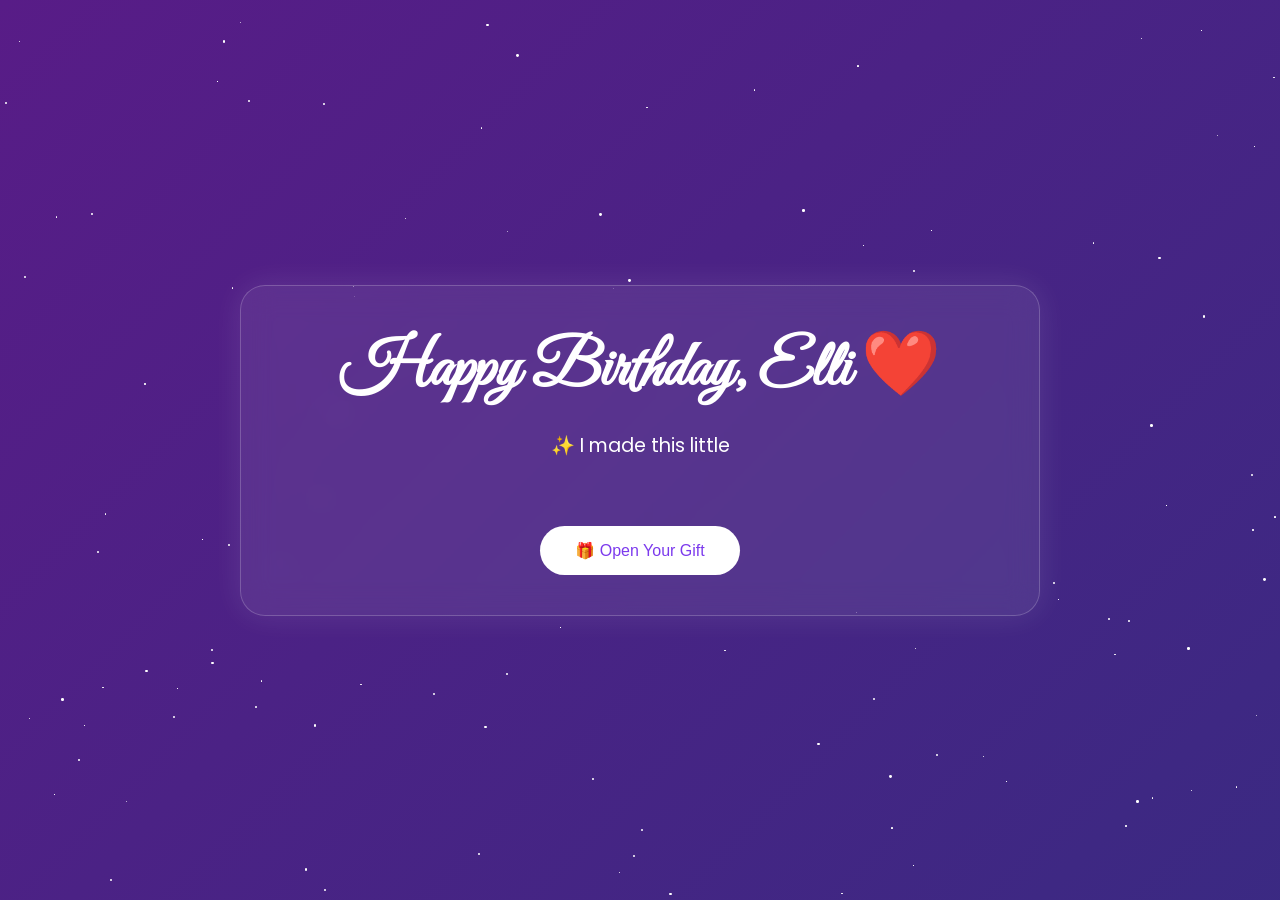
<file: index.html>
<!DOCTYPE html>
<html lang="en">
<head>
    <meta charset="UTF-8">
    <meta name="viewport" content="width=device-width, initial-scale=1.0">
    <title>Happy Birthday Elli ❤️</title>

    <link rel="stylesheet" href="style.css">

    <link href="https://fonts.googleapis.com/css2?family=Great+Vibes&family=Poppins:wght@300;400;600&display=swap" rel="stylesheet">
</head>
<body>

<div class="stars"></div>

<div class="container">

    <h1>Happy Birthday, Elli ❤️</h1>

    <p id="typing"></p>

    <button id="giftBtn">🎁 Open Your Gift</button>

    <div id="letter" class="hidden">

        <h2>A Letter For You 💌</h2>

        <p>
            Today is your special day, and I wanted to make something
            just for you.

            Even though this isn't the biggest gift in the world,
            every line of this page was made with care.

            I hope your birthday is filled with happiness, laughter,
            beautiful memories, and everything that makes you smile.

            You deserve a wonderful year ahead and countless moments
            that make you genuinely happy.

            Happy Birthday, Elli. 🎂✨
        </p>
<div class="video-container">
    <iframe
        width="100%"
        height="400"
        src="https://www.youtube.com/embed/jss9mN60WU0"
        title="Birthday Video"
        frameborder="0"
        allowfullscreen>
    </iframe>
</div>
        <h3>💖 Have the most amazing day ever 💖</h3>

    </div>

</div>

<script src="script.js"></script>

</body>
</html>
</file>
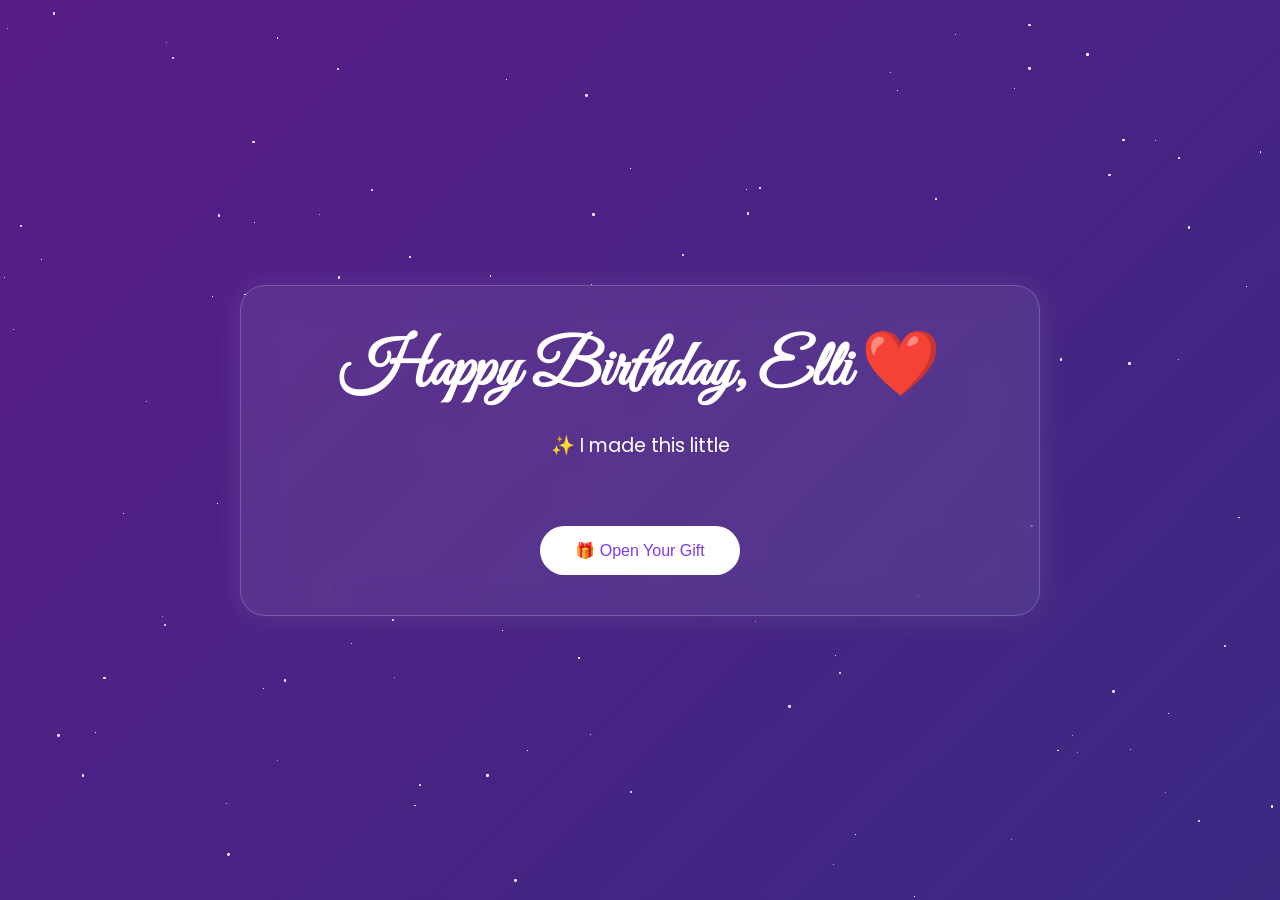
<file: Elli's birthday/index.html>
<!DOCTYPE html>
<html lang="en">
<head>
    <meta charset="UTF-8">
    <meta name="viewport" content="width=device-width, initial-scale=1.0">
    <title>Happy Birthday Elli ❤️</title>

    <link rel="stylesheet" href="style.css">

    <link href="https://fonts.googleapis.com/css2?family=Great+Vibes&family=Poppins:wght@300;400;600&display=swap" rel="stylesheet">
</head>
<body>

<div class="stars"></div>

<div class="container">

    <h1>Happy Birthday, Elli ❤️</h1>

    <p id="typing"></p>

    <button id="giftBtn">🎁 Open Your Gift</button>

    <div id="letter" class="hidden">

        <h2>A Letter For You 💌</h2>

        <p>
            Today is your special day, and I wanted to make something
            just for you.

            Even though this isn't the biggest gift in the world,
            every line of this page was made with care.

            I hope your birthday is filled with happiness, laughter,
            beautiful memories, and everything that makes you smile.

            You deserve a wonderful year ahead and countless moments
            that make you genuinely happy.

            Happy Birthday, Elli. 🎂✨
        </p>
<div class="video-container">
    <iframe
        width="100%"
        height="400"
        src="https://www.youtube.com/embed/jss9mN60WU0"
        title="Birthday Video"
        frameborder="0"
        allowfullscreen>
    </iframe>
</div>
        <h3>💖 Have the most amazing day ever 💖</h3>

    </div>

</div>

<script src="script.js"></script>

</body>
</html>
</file>
<file: style.css>
*{
    margin:0;
    padding:0;
    box-sizing:border-box;
}

body{
    min-height:100vh;
    overflow:hidden;
    font-family:'Poppins',sans-serif;

    background:linear-gradient(
        -45deg,
        #0f172a,
        #1e293b,
        #312e81,
        #581c87
    );

    background-size:400% 400%;
    animation:bgMove 12s ease infinite;

    display:flex;
    justify-content:center;
    align-items:center;
    text-align:center;
}

@keyframes bgMove{
    0%{background-position:0% 50%;}
    50%{background-position:100% 50%;}
    100%{background-position:0% 50%;}
}

.container{
    width:90%;
    max-width:800px;

    max-height:90vh;
    overflow-y:auto;

    backdrop-filter:blur(15px);

    background:rgba(255,255,255,0.08);

    border:1px solid rgba(255,255,255,0.2);

    padding:40px;
    border-radius:25px;

    color:white;

    box-shadow:0 0 30px rgba(255,255,255,0.1);
}

h1{
    font-family:'Great Vibes',cursive;
    font-size:4rem;
    margin-bottom:20px;
}

#typing{
    font-size:1.2rem;
    min-height:70px;
    margin-bottom:25px;
}

button{
    padding:15px 35px;
    border:none;
    border-radius:50px;

    background:white;
    color:#7c3aed;

    font-size:1rem;
    cursor:pointer;

    transition:.3s;
}

button:hover{
    transform:scale(1.08);
}

.hidden{
    display:none;
}

#letter{
    margin-top:30px;
    animation:fadeIn 1s ease;
}

#letter p{
    margin-top:20px;
    line-height:1.8;
}

#letter h3{
    margin-top:25px;
}

@keyframes fadeIn{
    from{
        opacity:0;
        transform:translateY(20px);
    }
    to{
        opacity:1;
        transform:translateY(0);
    }
}

.stars{
    position:absolute;
    width:100%;
    height:100%;
    overflow:auto;
}

.star{
    position:absolute;
    background:white;
    border-radius:50%;
    animation:twinkle 3s infinite;
}

@keyframes twinkle{
    0%,100%{
        opacity:.2;
    }
    50%{
        opacity:1;
    }
}
.video-container{
    margin-top:25px;
}

.video-container iframe{
    border-radius:15px;
}
</file>
<file: Elli's birthday/style.css>
*{
    margin:0;
    padding:0;
    box-sizing:border-box;
}

body{
    min-height:100vh;
    overflow:hidden;
    font-family:'Poppins',sans-serif;

    background:linear-gradient(
        -45deg,
        #0f172a,
        #1e293b,
        #312e81,
        #581c87
    );

    background-size:400% 400%;
    animation:bgMove 12s ease infinite;

    display:flex;
    justify-content:center;
    align-items:center;
    text-align:center;
}

@keyframes bgMove{
    0%{background-position:0% 50%;}
    50%{background-position:100% 50%;}
    100%{background-position:0% 50%;}
}

.container{
    width:90%;
    max-width:800px;

    max-height:90vh;
    overflow-y:auto;

    backdrop-filter:blur(15px);

    background:rgba(255,255,255,0.08);

    border:1px solid rgba(255,255,255,0.2);

    padding:40px;
    border-radius:25px;

    color:white;

    box-shadow:0 0 30px rgba(255,255,255,0.1);
}

h1{
    font-family:'Great Vibes',cursive;
    font-size:4rem;
    margin-bottom:20px;
}

#typing{
    font-size:1.2rem;
    min-height:70px;
    margin-bottom:25px;
}

button{
    padding:15px 35px;
    border:none;
    border-radius:50px;

    background:white;
    color:#7c3aed;

    font-size:1rem;
    cursor:pointer;

    transition:.3s;
}

button:hover{
    transform:scale(1.08);
}

.hidden{
    display:none;
}

#letter{
    margin-top:30px;
    animation:fadeIn 1s ease;
}

#letter p{
    margin-top:20px;
    line-height:1.8;
}

#letter h3{
    margin-top:25px;
}

@keyframes fadeIn{
    from{
        opacity:0;
        transform:translateY(20px);
    }
    to{
        opacity:1;
        transform:translateY(0);
    }
}

.stars{
    position:absolute;
    width:100%;
    height:100%;
    overflow:auto;
}

.star{
    position:absolute;
    background:white;
    border-radius:50%;
    animation:twinkle 3s infinite;
}

@keyframes twinkle{
    0%,100%{
        opacity:.2;
    }
    50%{
        opacity:1;
    }
}
.video-container{
    margin-top:25px;
}

.video-container iframe{
    border-radius:15px;
}
</file>
